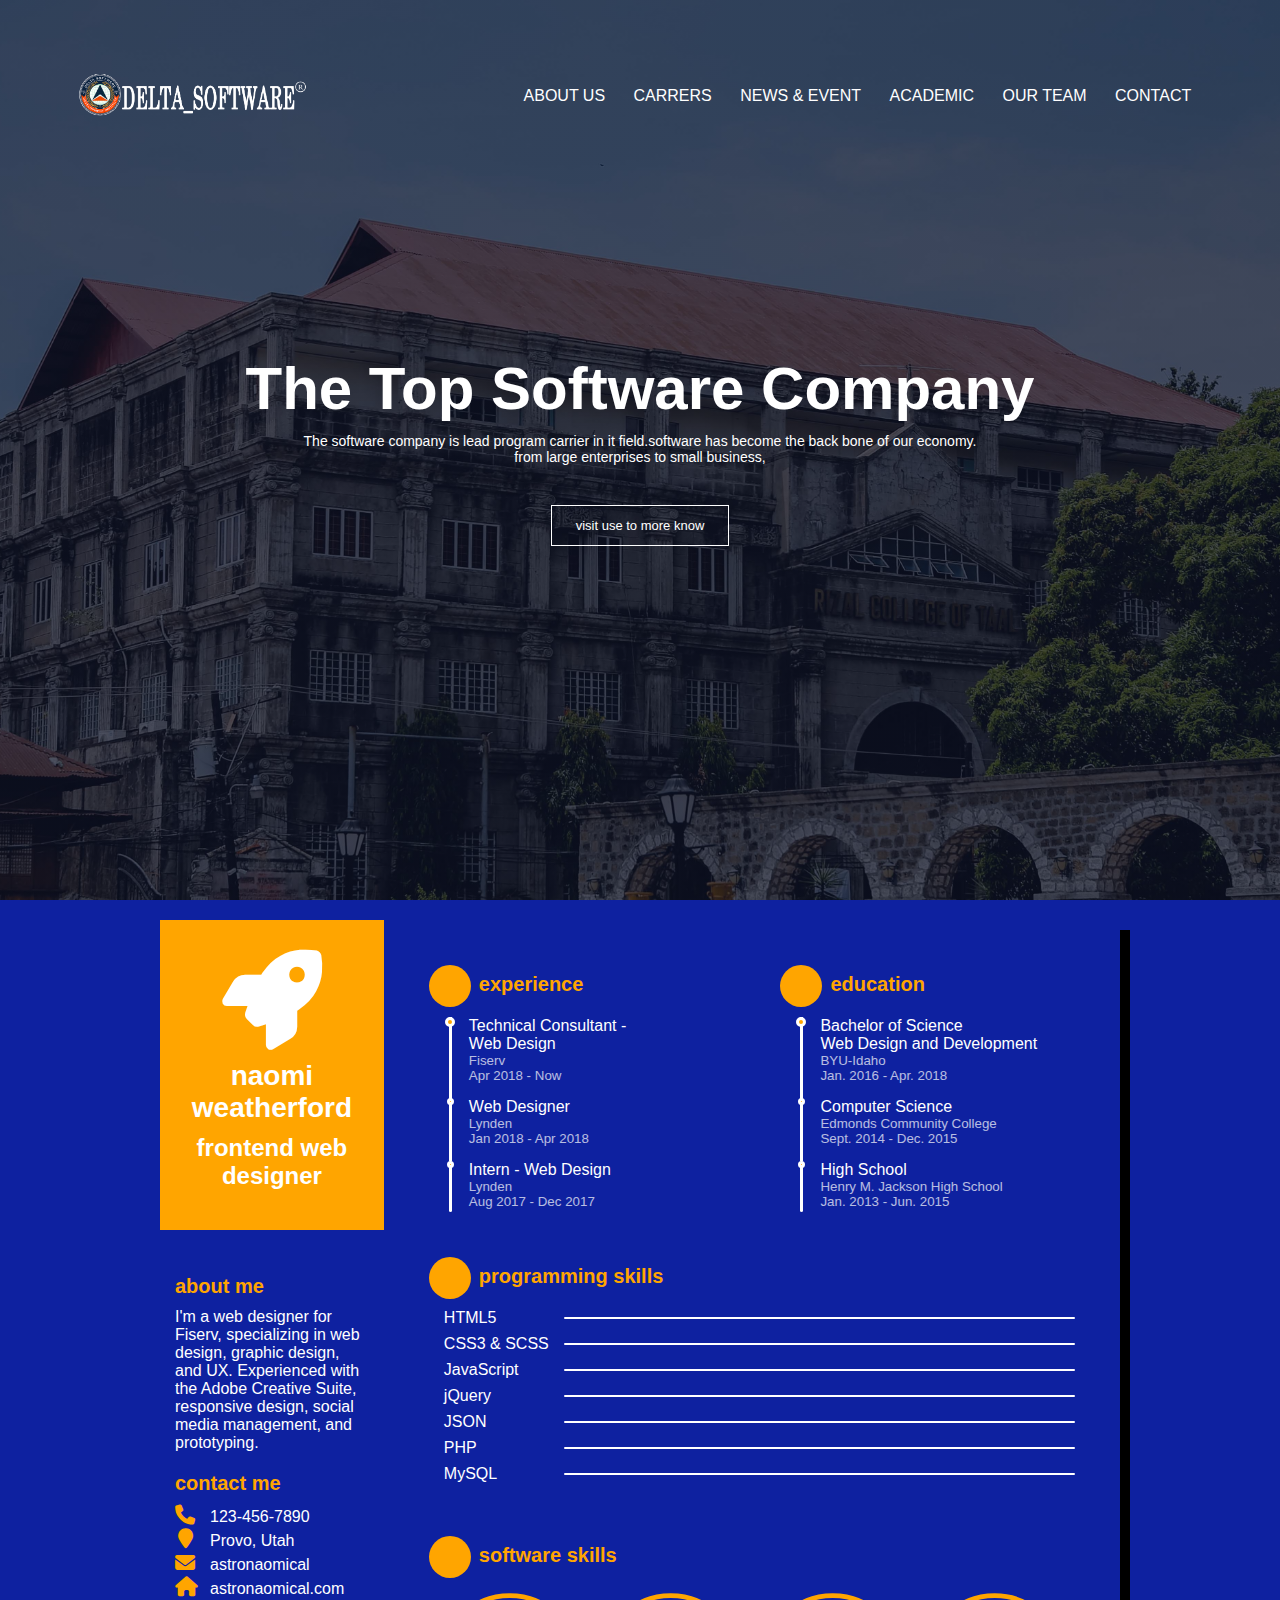
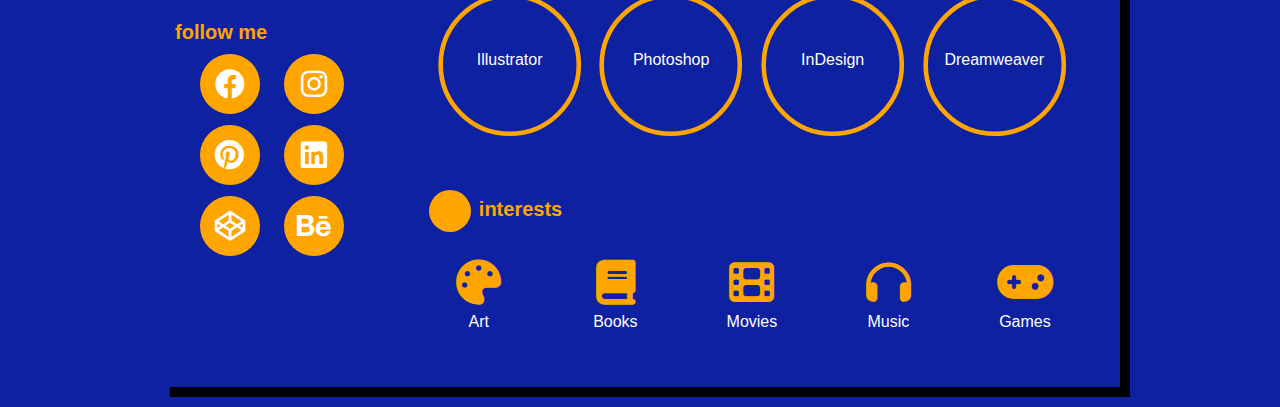
<file: academic.html>
<!DOCTYPE html>
<html lang="en">
<head>
    <meta charset="UTF-8">
    <meta name="viewport" content="width=device-width, initial-scale=1.0">
    <title>Document</title>
    <link rel="stylesheet" href="../css/style.css">
    <link rel="stylesheet" href="../css/team.css">
    <link rel="stylesheet" href="../font/css/all.min.css">
    <link rel="stylesheet" href="https://fonts.googleapis.com/css?family=Montserrat">
</head>
<body>
    <section class="header">
        <nav>
            <a href="index.html">
                <img src="../image/logo.png " alt="" width="230" ></a>
            <div class="nav-links" id="navlinks">
                <i class="fa-solid fa-xmark" onclick="hideMenu()"></i>
                <ul>
                    <li><a href="./about-us.html">ABOUT US</a></li>
                    <li><a href="./carrers.html">CARRERS</a></li>
                    <li><a href="./news&event.html">NEWS & EVENT</a></li>
                    <li><a href="./academic.html">ACADEMIC</a></li>
                    <li><a href="./our-team.html">OUR TEAM</a></li>
                    <li><a href="/contact.html">CONTACT</a></li>
                </ul>
            </div>
            <i class="fa-solid fa-bars" onclick="showMenu()"></i>
        </nav>
        <div class="text-box">
            <h1>The Top Software Company</h1>
            <p>The software company is lead program carrier in it field.software has become the back bone of our economy.<br>from large enterprises to small business,</p>
            <a href="#" class="hero-btn">visit use to more know</a>
            </div>
    </section>
    <div class="resume">
        <div class="base">
          <div class="profile">
            <div class="photo">
              <!--<img src="" /> -->
              <i class="fas fa-rocket"></i>
            </div>
            <div class="info">
              <h1 class="name">Naomi Weatherford</h1>
              <h2 class="job">Frontend Web Designer</h2>
            </div>
          </div>
          <div class="about">
            <h3>About Me</h3>I'm a web designer for Fiserv, specializing in web design, graphic design, and UX. Experienced with the Adobe Creative Suite, responsive design, social media management, and prototyping.
          </div>
          <div class="contact">
            <h3>Contact Me</h3>
            <div class="call"><a href="tel:123-456-7890"><i class="fas fa-phone"></i><span>123-456-7890</span></a></div>
            <div class="address"><a href="https://goo.gl/maps/fiTBGT6Vnhy"><i class="fas fa-map-marker"></i><span>Provo, Utah</span></a>
            </div>
            <div class="email"><a href="mailto:astronaomical@gmail.com"><i class="fas fa-envelope"></i><span>astronaomical</span></a></div>
            <div class="website"><a href="http://astronaomical.com/" target="_blank"> <i class="fas fa-home"></i><span>astronaomical.com</span></a></div>
          </div>
          <div class="follow">
            <h3>Follow Me</h3>
            <div class="box">
              <a href="https://www.facebook.com/astronaomical/" target="_blank"><i class="fab fa-facebook"></i></a>
              <a href="https://www.instagram.com/astronaomical/" target="_blank"><i class="fab fa-instagram "></i></a>
              <a href="https://www.pinterest.com/astronaomical/" target="_blank"><i class="fab fa-pinterest"></i></a>
              <a href="https://www.linkedin.com/in/naomi-weatherford-758385112/" target="_blank"><i class="fab fa-linkedin"></i></a>
              <a href="https://codepen.io/astronaomical/" target="_blank"><i class="fab fa-codepen"></i></a>
              <a href="https://www.behance.net/astronaomical" target="_blank"><i class="fab fa-behance"></i></a>
            </div>
          </div>
        </div>
        <div class="func">
          <div class="work">
            <h3><i class="fa fa-briefcase"></i>Experience</h3>
            <ul>
              <li><span>Technical Consultant -<br>Web Design</span><small>Fiserv</small><small>Apr 2018 - Now</small></li>
              <li><span>Web Designer</span><small>Lynden</small><small>Jan 2018 - Apr 2018</small></li>
              <li><span>Intern - Web Design</span><small>Lynden</small><small>Aug 2017 - Dec 2017</small></li>
            </ul>
          </div>
          <div class="edu">
            <h3><i class="fa fa-graduation-cap"></i>Education</h3>
            <ul>
              <li><span>Bachelor of Science<br>Web Design and Development</span><small>BYU-Idaho</small><small>Jan. 2016 - Apr. 2018</small></li>
              <li><span>Computer Science</span><small>Edmonds Community College</small><small>Sept. 2014 - Dec. 2015</small></li>
              <li><span>High School</span><small>Henry M. Jackson High School</small><small>Jan. 2013 - Jun. 2015</small></li>
            </ul>
          </div>
          <div class="skills-prog">
            <h3><i class="fas fa-code"></i>Programming Skills</h3>
            <ul>
              <li data-percent="95"><span>HTML5</span>
                <div class="skills-bar">
                  <div class="bar"></div>
                </div>
              </li>
              <li data-percent="90"><span>CSS3 & SCSS</span>
                <div class="skills-bar">
                  <div class="bar"></div>
                </div>
              </li>
              <li data-percent="60"><span>JavaScript</span>
                <div class="skills-bar">
                  <div class="bar"></div>
                </div>
              </li>
              <li data-percent="50"><span>jQuery</span>
                <div class="skills-bar">
                  <div class="bar"></div>
                </div>
              </li>
              <li data-percent="40"><span>JSON</span>
                <div class="skills-bar">
                  <div class="bar"></div>
                </div>
              </li>
              <li data-percent="55"><span>PHP</span>
                <div class="skills-bar">
                  <div class="bar"></div>
                </div>
              </li>
              <li data-percent="40"><span>MySQL</span>
                <div class="skills-bar">
                  <div class="bar"></div>
                </div>
              </li>
            </ul>
          </div>
          <div class="skills-soft">
            <h3><i class="fas fa-bezier-curve"></i>Software Skills</h3>
            <ul>
              <li data-percent="90">
                <svg viewbox="0 0 100 100">
                  <circle cx="50" cy="50" r="45"></circle>
                  <circle class="cbar" cx="50" cy="50" r="45"></circle>
                </svg><span>Illustrator</span><small></small>
              </li>
              <li data-percent="75">
                <svg viewbox="0 0 100 100">
                  <circle cx="50" cy="50" r="45"></circle>
                  <circle class="cbar" cx="50" cy="50" r="45"></circle>
                </svg><span>Photoshop</span><small></small>
              </li>
              <li data-percent="85">
                <svg viewbox="0 0 100 100">
                  <circle cx="50" cy="50" r="45"></circle>
                  <circle class="cbar" cx="50" cy="50" r="45"></circle>
                </svg><span>InDesign</span><small></small>
              </li>
              <li data-percent="65">
                <svg viewbox="0 0 100 100">
                  <circle cx="50" cy="50" r="45"></circle>
                  <circle class="cbar" cx="50" cy="50" r="45"></circle>
                </svg><span>Dreamweaver</span><small></small>
              </li>
            </ul>
          </div>
          <div class="interests">
            <h3><i class="fas fa-star"></i>Interests</h3>
            <div class="interests-items">
              <div class="art"><i class="fas fa-palette"></i><span>Art</span></div>
              <div class="art"><i class="fas fa-book"></i><span>Books</span></div>
              <div class="movies"><i class="fas fa-film"></i><span>Movies</span></div>
              <div class="music"><i class="fas fa-headphones"></i><span>Music</span></div>
              <div class="games"><i class="fas fa-gamepad"></i><span>Games</span></div>
            </div>
          </div>
        </div>
      </div>
 <!---our company globallized-->

    <script src="../js/main.js"></script>
    <script>
    (function() {
        $(".skills-prog li")
          .find(".skills-bar")
          .each(function(i) {
            $(this)
              .find(".bar")
              .delay(i * 150)
              .animate(
                {
                  width:
                    $(this)
                      .parents()
                      .attr("data-percent") + "%"
                },
                1000,
                "linear",
                function() {
                  return $(this).css({
                    "transition-duration": ".5s"
                  });
                }
              );
          });
      
        $(".skills-soft li")
          .find("svg")
          .each(function(i) {
            var c, cbar, circle, percent, r;
            circle = $(this).children(".cbar");
            r = circle.attr("r");
            c = Math.PI * (r * 2);
            percent = $(this)
              .parent()
              .data("percent");
            cbar = (100 - percent) / 100 * c;
            circle.css({
              "stroke-dashoffset": c,
              "stroke-dasharray": c
            });
            circle.delay(i * 150).animate(
              {
                strokeDashoffset: cbar
              },
              1000,
              "linear",
              function() {
                return circle.css({
                  "transition-duration": ".3s"
                });
              }
            );
            $(this)
              .siblings("small")
              .prop("Counter", 0)
              .delay(i * 150)
              .animate(
                {
                  Counter: percent
                },
                {
                  duration: 1000,
                  step: function(now) {
                    return $(this).text(Math.ceil(now) + "%");
                  }
                }
              );
          });
      }.call(this));
      
    </script>
      
</body>
</html>
</file>
<file: css/style.css>
*{
    margin: 0;
    padding: 0;
    box-sizing: border-box;
    font-family:'Gill Sans', 'Gill Sans MT', Calibri, 'Trebuchet MS', sans-serif ;
}
.header{
    min-height: 100vh;
    width: 100%;
    background-image: linear-gradient(rgba(4,9,30,0.7), rgba(4,9,30,0.7)),url(../image/h.jpg);
    background-position: center;
    background-size: cover;
    position: relative;
}
nav{
    display: flex;
    justify-content: space-between;
    padding: 1% 6%;
    align-items: center;
}
.nav-links{
    flex: 1;
    text-align: right;
}
.nav-links ul li{
    list-style: none;
    display: inline-block;
    padding: 8px 12px;
    position: relative;
}
.nav-links ul li a{
    color: #fff;
    text-decoration: none;
}
.nav-links ul li::after{
    content: '';
    width: 0%;
    height: 2px;
    background: #ff4800;
    display: block;
    margin: auto;
    transition: 0.5s;
}
.nav-links ul li:hover::after{
    width: 100%;
}
.text-box{
    width: 90%;
    color: #fff;
    position: absolute;
    top: 50%;
    left: 50%;
    transform: translate(-50%,-50%);
    text-align: center;
}
.text-box h1{
    font-size: 60px;
}
.text-box p{
    margin: 10px 0 40px;
    font-size: 14px;
}
.hero-btn{
    display: inline-block;
    text-decoration: none;
    color: #fff;
    border: 1px solid #fff;
    padding: 12px 24px;
    font-size: 13px;
    background: transparent;
    position: relative;
    cursor: pointer;
    transition: 0.5s ease-in-out;
}
.hero-btn:hover{
    border: 1px solid #ff0000;
    background-color: #ff0000;
}
nav .fa-solid{
    display: none;
}
@media(max-width:700px){
    .text-box h1{
        font-size: 20px;
    }
    .nav-links li{
        display: block;
    }
    .nav-links{
        position: absolute;
        background: hsl(138, 70%, 55%);
        height: 100vh;
        width: 200px;
        top: 0;
        right: -200px;
        text-align: left;
        z-index: 2;
        transition: 0.5s linear;

    }
    .nav-links ul li a{
        color: #fff;
    }
    nav .fa-solid{
        display: block;
        color: #fff;
        font-size: 22px;
        margin: 10px;
        cursor: pointer;
        

    }
    .nav-links ul{
        padding: 30px;
        text-align: left;
    }
}
.course{
    width: 100%;
    margin: auto;
    text-align: center;
    padding-top: 100px;
}
.course h1{
    font-size: 36px;
    font-weight: 600;
}
.course p{
    font-size: 19px;
    font-weight: 300;
    color: #7d7a7a;
    line-height: 22px;
    padding: 10px;
}
.rows{
    margin-top: 5%;
    display: flex;
    justify-content: space-between;
    padding: 0 30px;
}
.course-col{
    flex-basis: 31%;
    flex-direction: row;
    background: rgb(237, 231, 231);
    color: #fff;
    border-radius: 10px;
    margin-bottom: 5%;
    padding: 20px 12px;
    box-sizing: border-box;
}
.course-col h3{
    text-align: left;
    color: #000;
}
.course-col p{
    color: #000000;
    text-align: justify;
    text-justify: newspaper;
    font-size: 14px;
}
.course-col:hover{
    box-shadow: 0 0 20px 0px rgba(0, 0, 0, 0.7);
    background-color: #ff0000;
}
.course-col hr{
    color: #fff;
    width: 100%;
    height: 3px;
    box-shadow: none;
    margin-top: 5%;

}
.course-col .fa-brands{
    font-size: 50px;
    color: #000;
    display: inline;
    padding-right: 10px;
    color: #0a2241;

}
.course-title{
    display: flex;
    line-height: 50px;
   
}
@media(max-width:700px){
    .row{
        flex-direction: column;
    }
    .course-col .fa-brands{
        font-size: 25px;
        display: inline;
        padding-right: 13px;
    }
    .course-title{
        display: flex;
        line-height: 25px;
    }
.course-col .btn1{
    color: #000;
    font-size: 15px;
    padding-left: 20px;
    margin: 20px;
    background-color: #000;
    line-height: 30px;
    }

}
/* this is company css */
.company{
    width: 90%;
    margin: auto;
    text-align: center;
    padding-top: 50px;
}
.company-col{
    flex-basis: 31%;
    border-radius: 10px;
    margin-bottom: 30px;
    position: relative;
    overflow: hidden;
    height: 80%;
}
.company-col img{
    width: 100%;
    height: 80%;
    display: block;
    border-radius: 10px;
}
.layer{
    background: transparent;
    height: 100%;
    width: 100%;
    top: 0;
    left: 0;
    position: absolute;
    transition: 0.5s ease-in-out;
}
.layer:hover{
    background-color:rgb(226, 0, 0, 0.3);
}
.layer h3{
    width: 100%;
    color: #fff;
    bottom: 0;
    left: 50%;
    transform: translate(-50%);
    position: absolute;
    opacity: 0;
    transition: 0.5s ease-in-out;
}
.layer:hover h3{
    bottom: 50%;
    opacity: 1;
}
.card{
    width: 905;
    margin: auto;
    padding-top: 100px;
    text-align: center;
}
.card-col{
    flex-basis: 31%;
    border-radius: 10px;
    margin-bottom: 5%;
    text-align: left;
    background: #efefefef;
}
.card-col img{
    width: 100%;
    border-top-left-radius: 10px;
    border-top-right-radius: 10px;
}
.card-col p{
    padding: 10px 12px;
    font-size: 15px;
    text-align: justify;

}
.card-col h3{
    padding: 10px 12px;
}
.student{
    width: 100%;
    min-height: 80vh;
    background: url(../image/h.jpg) no-repeat fixed top center;
    background-size: cover;
    background-position: center;
    overflow: hidden;
    position: relative;

}
.student::before{
    position: absolute;
    width: 100%;
    height: 100%;
    content: '';
    top: 0;
    left: 0;
    background: rgba(226,0,0,0.7);

}
.testimonials{
    width: 100%;
     position: relative;
    margin: auto;
    padding-top: 100px;
    text-align: center;
}
.testimonials-col{
    flex-basis: 44%;
    border-radius: 10px;
    margin-bottom: 5%;
    text-align: left;
    background: #fff3f3;
    padding: 25px;
    cursor: pointer;
    display: flex;
}
.testimonials-col img{
    height: 90px;
    margin-left: 7px;
    margin-right: 55px;
    border-radius: 55%;
}
.ft{
    min-height: 50vh;
    width: 100%;
    background: linear-gradient(rgba(4,9,30,0.7),rgba(4,9,30,0.7)),url(../image/v.jpg.jpg);
    background-size: cover;
    background-position: center;
    position: relative;
}
.container{
    width: 90%;
    margin: auto;
    padding: 17px 0;

}
.footer-col{
    flex-basis: 31%;
    text-align: left;
    position: relative;
}
.footer-col h3{
    color: #fff;
    position: relative;
    margin-bottom: 35px;
}
.footer-col h3::before{
    content: '';
    left: 0;
    bottom: -12px;
    height: 2px;
    width: 70px;
    background: #fff;
    position: absolute;
}
.footer-col ul li{
    list-style: none;
    padding: 10px 0;
    color: #fff;
    text-decoration: none;
}
.footer-col ul li a{
    text-decoration: none;
    color: #fff;
}
.footer-col ul li i{
    color: rgb(232,245,3);
    padding-right: 12px;
}
.footer-col .fa-brands{
    font-size: 40px;
    color: gold;
    padding-right: 14px;
}
.lower-footer{
    width: 100%;
    background: #000000;
    color: #fff;
    font-family: 'Gill Sans', 'Gill Sans MT', 'Calibri', 'Trebuchet MS', sans-serif;
    min-height: 10vh;
    line-height: 10px;
    text-align: center;
    font-size: 13px;
    font-weight: 0;
    margin: auto;
    position: relative;
    padding: 12px o;
}
.lower-footer .fa-regular{
    color: purple;
}
.header-contact{
    min-height: 50vh;
    width: 100%;
    background-image: linear-gradient(rgba(4,9,30,0.7), rgba(4,9,30,0.7)),url(../image/vos.png);
    background-position: center;
    background-size: cover;
    position: relative;
}
.rolpa{
    width: 90%;
    min-height: 50vh;
    align-items: center;
    margin: auto;
}

/* this is about css */
.header-about{
    min-height: 50vh;
    width: 100%;
    background-image: linear-gradient(rgba(4,9,30,0.7), rgba(4,9,30,0.7)),url(../image/res.png);
    background-position: center;
    background-size: cover;
    position: relative;
}
.why-college{
    width: 90%;
    margin: auto;
    text-align: left;
    padding: 100px;
}
.why-college-col{
    flex-basis: 44%;
    flex-direction: row;
    
}
.why-college-col img{
    width: 100%;
}
.why-college-col h3{
    color: #0a2241;
    position: relative;
    margin-bottom: 45px;
    font-size: 30px;
}
.why-college-col h3::before{
    content: '';
    left: 0;
    bottom: -12px;
    height: 2px;
    width: 90px;

    background: #ff4800;
    position: absolute;

}
.redcolor{
    background: #0d30cc;
    margin-top: 30px;
}
/* team */
.header-team{
    min-height: 10vh;
    width: 100%;
    background-image: linear-gradient(rgba(4,9,30,0.7), rgba(4,9,30,0.7));
    background-position: center;
    background-size: cover;
    position: relative;
}
.testimonial{ margin: 0 20px 50px; }
    .testimonial .pic{
        display: inline-block;
        width: 90px;
        height: 90px;
        border-radius: 50%;
        margin: 0 15px 15px 0;
    }
    .testimonial .pic img{
        width: 100%;
        height: auto;
        border-radius: 50%;
    }
    .testimonial .testimonial-profile{
        display: inline-block;
        position: relative;
        top: 15px;
    }
    .testimonial .title{
        display: block;
        font-size: 20px;
        font-weight: 600;
        color: #2f2f2f;
        text-transform: capitalize;
        margin: 0 0 7px 0;
    }
    .testimonial .post{
        display: block;
        font-size: 14px;
        color: #5d7aa7;
    }
    .testimonial .description{
        padding: 20px 22px;
        background: #1f487e;
        font-size: 15px;
        color: #fff;
        line-height: 25px;
        margin: 0;
        position: relative;
    }
    .testimonial .description:before,
    .testimonial .description:after{
        content: "";
        border-width: 18px 0 0 18px;
        border-style: solid;
        border-color: #5d7aa7 transparent transparent;
        position: absolute;
        bottom: -18px;
        left: 0;
    }
    .testimonial .description:after{
        border-width: 18px 18px 0 0;
        left: auto;
        right: 0;
    }
    .owl-theme .owl-controls{
        margin-top: 10px;
        margin-left: 30px;
    }
    .owl-theme .owl-controls .owl-buttons div{
        opacity: 0.8;
        background: #fff;
    }
    .owl-prev:before,
    .owl-next:before{
        content: "\f053";
        font-family: "Font Awesome 5 Free"; font-weight: 900;
        font-size: 20px;
        color: #1f487e;
    }
    .owl-next:before{ content: "\f054"; }
/* FontAwesome for working BootSnippet :> */

@import url('https://maxcdn.bootstrapcdn.com/font-awesome/4.7.0/css/font-awesome.min.css');
#team {
    background: #eee !important;
}

.btn-primary:hover,
.btn-primary:focus {
    background-color: #108d6f;
    border-color: #108d6f;
    box-shadow: none;
    outline: none;
}

.btn-primary {
    color: #fff;
    background-color: #007b5e;
    border-color: #007b5e;
}

section {
    padding: 60px 0;
}

section .section-title {
    text-align: center;
    color: #007b5e;
    margin-bottom: 50px;
    text-transform: uppercase;
}

#team .card {
    border: none;
    background: #ffffff;
}

.image-flip:hover .backside,
.image-flip.hover .backside {
    -webkit-transform: rotateY(0deg);
    -moz-transform: rotateY(0deg);
    -o-transform: rotateY(0deg);
    -ms-transform: rotateY(0deg);
    transform: rotateY(0deg);
    border-radius: .25rem;
}

.image-flip:hover .frontside,
.image-flip.hover .frontside {
    -webkit-transform: rotateY(180deg);
    -moz-transform: rotateY(180deg);
    -o-transform: rotateY(180deg);
    transform: rotateY(180deg);
}

.mainflip {
    -webkit-transition: 1s;
    -webkit-transform-style: preserve-3d;
    -ms-transition: 1s;
    -moz-transition: 1s;
    -moz-transform: perspective(1000px);
    -moz-transform-style: preserve-3d;
    -ms-transform-style: preserve-3d;
    transition: 1s;
    transform-style: preserve-3d;
    position: relative;
}

.frontside {
    position: relative;
    -webkit-transform: rotateY(0deg);
    -ms-transform: rotateY(0deg);
    z-index: 2;
    margin-bottom: 30px;
}

.backside {
    position: absolute;
    top: 0;
    left: 0;
    background: white;
    -webkit-transform: rotateY(-180deg);
    -moz-transform: rotateY(-180deg);
    -o-transform: rotateY(-180deg);
    -ms-transform: rotateY(-180deg);
    transform: rotateY(-180deg);
    -webkit-box-shadow: 5px 7px 9px -4px rgb(158, 158, 158);
    -moz-box-shadow: 5px 7px 9px -4px rgb(158, 158, 158);
    box-shadow: 5px 7px 9px -4px rgb(158, 158, 158);
}

.frontside,
.backside {
    -webkit-backface-visibility: hidden;
    -moz-backface-visibility: hidden;
    -ms-backface-visibility: hidden;
    backface-visibility: hidden;
    -webkit-transition: 1s;
    -webkit-transform-style: preserve-3d;
    -moz-transition: 1s;
    -moz-transform-style: preserve-3d;
    -o-transition: 1s;
    -o-transform-style: preserve-3d;
    -ms-transition: 1s;
    -ms-transform-style: preserve-3d;
    transition: 1s;
    transform-style: preserve-3d;
}

.frontside .card,
.backside .card {
    min-height: 312px;
}

.backside .card a {
    font-size: 18px;
    color: #007b5e !important;
}

.frontside .card .card-title,
.backside .card .card-title {
    color: #007b5e !important;
}

.frontside .card .card-body img {
    width: 120px;
    height: 120px;
    border-radius: 50%;
}
.grey-bg {  
    background-color: #F5F7FA;
}
</file>
<file: css/team.css>
.testimonial{ margin: 0 20px 50px; }
    .testimonial .pic{
        display: inline-block;
        width: 90px;
        height: 90px;
        border-radius: 50%;
        margin: 0 15px 15px 0;
    }
    .testimonial .pic img{
        width: 100%;
        height: auto;
        border-radius: 50%;
    }
    .testimonial .testimonial-profile{
        display: inline-block;
        position: relative;
        top: 15px;
    }
    .testimonial .title{
        display: block;
        font-size: 20px;
        font-weight: 600;
        color: #2f2f2f;
        text-transform: capitalize;
        margin: 0 0 7px 0;
    }
    .testimonial .post{
        display: block;
        font-size: 14px;
        color: #5d7aa7;
    }
    .testimonial .description{
        padding: 20px 22px;
        background: #1f487e;
        font-size: 15px;
        color: #fff;
        line-height: 25px;
        margin: 0;
        position: relative;
    }
    .testimonial .description:before,
    .testimonial .description:after{
        content: "";
        border-width: 18px 0 0 18px;
        border-style: solid;
        border-color: #5d7aa7 transparent transparent;
        position: absolute;
        bottom: -18px;
        left: 0;
    }
    .testimonial .description:after{
        border-width: 18px 18px 0 0;
        left: auto;
        right: 0;
    }
    .owl-theme .owl-controls{
        margin-top: 10px;
        margin-left: 30px;
    }
    .owl-theme .owl-controls .owl-buttons div{
        opacity: 0.8;
        background: #fff;
    }
    .owl-prev:before,
    .owl-next:before{
        content: "\f053";
        font-family: "Font Awesome 5 Free"; font-weight: 900;
        font-size: 20px;
        color: #1f487e;
    }
    .owl-next:before{ content: "\f054"; }
    /* academics */
 


*,
*:before,
*:after {
  -webkit-box-sizing: inherit;
  -moz-box-sizing: inherit;
  box-sizing: inherit;
}

html,
body {
  -webkit-box-sizing: border-box;
  -moz-box-sizing: border-box;
  box-sizing: border-box;
  margin: 0;
  padding: 0;
  -webkit-transition: 0.5s;
  transition: 0.5s;
  background: #0e21a0;
  cursor: default;
  font-family: "Montserrat", sans-serif;
  font-size: 16px;
}

a {
  text-decoration: none;
  color: white;
  display: block;
  transition-duration: 0.3s;
}

ul {
  list-style-type: none;
  padding: 0;
}

h2 {
}

h3 {
  color: orange;
  margin: 10px 0;
  text-transform: lowercase;
  font-size: 1.25em;
}

.resume {
  width: 960px;
  background: darkest-blue;
  color: white;
  margin: 20px auto;
  box-shadow: 10px 10px black;
  position: relative;
  display: flex;
}
.resume .base,
.resume .func {
  box-sizing: border-box;
  float: left;
}
.resume .base > div,
.resume .func > div {
  padding-bottom: 10px;
}
.resume .base > div:last-of-type,
.resume .func > div:last-of-type {
  padding-bottom: 0;
}
.resume .base {
  width: 30%;
  padding: 30px 15px;
  background: darker-blue;
  color: white;
}
.resume .base .profile {
  background: orange;
  padding: 30px 15px 40px 15px;
  margin: -30px -15px 45px -15px;
  position: relative;
  z-index: 2;
}
.resume .base .profile::after {
  content: "";
  position: absolute;
  background: dark-blue;
  width: 100%;
  height: 30px;
  bottom: -15px;
  left: 0;
  transform: skewY(-5deg);
  z-index: -1;
}
.resume .base .profile .photo img {
  width: 100%;
  border-radius: 50%;
}
.resume .base .profile .photo {
  display: flex;
  justify-content: center;
  align-items: center;
}
.resume .base .profile .fa-rocket {
  font-size: 100px;
  text-align: center;
  margin: auto;
  color: darker-blue;
}
.resume .base .profile .info {
  text-align: center;
  color: white;
}
.resume .base .profile .info .name {
  margin-top: 10px;
  margin-bottom: 0;
  font-size: 1.75em;
  text-transform: lowercase;
  color: darkest-blue;
}
.resume .base .profile .info .job {
  margin-top: 10px;
  margin-bottom: 0;
  font-size: 1.5em;
  text-transform: lowercase;
  color: darker-blue;
}
.resume .base .contact div {
  line-height: 24px;
}
.resume .base .contact div a:hover {
  color: yellow;
}
.resume .base .contact div a:hover span::after {
  width: 100%;
}
.resume .base .contact div:hover i {
  color: yellow;
}
.resume .base .contact div i {
  color: orange;
  width: 20px;
  height: 20px;
  font-size: 20px;
  text-align: center;
  margin-right: 15px;
  transition-duration: 0.3s;
}
.resume .base .contact div span {
  position: relative;
}
.resume .base .contact div span::after {
  content: "";
  position: absolute;
  background: yellow;
  height: 1px;
  width: 0;
  bottom: 0;
  left: 0;
  transition-duration: 0.3s;
}
.resume .base .follow .box {
  text-align: center;
  vertical-align: middle;
}
.resume .base .follow .box a {
  display: inline-block;
  vertical-align: text-bottom;
}
.resume .base .follow .box a:hover i {
  background: yellow;
  border-radius: 5px;
  transform: rotate(45deg) scale(0.8);
}
.resume .base .follow .box a:hover i::before {
  transform: rotate(-45deg) scale(1.5);
}
.resume .base .follow .box i {
  display: inline-block;
  font-size: 30px;
  background: orange;
  width: 60px;
  height: 60px;
  border-radius: 50%;
  line-height: 60px;
  color: darker-blue;
  margin: 0 10px 10px 10px;
  transition-duration: 0.3s;
}
.resume .base .follow .box i::before {
  transition-duration: 0.3s;
}
.resume .base .follow .box i.fa::before {
  display: block;
}
.resume .func {
  width: 100%;
  padding: 30px;
}
.resume .func:hover > div {
  transition-duration: 0.5s;
}
.resume .func:hover > div:hover h3 i {
  transform: scale(1.25);
}
.resume .func:hover > div:not(:hover) {
  opacity: 0.5;
}
.resume .func h3 {
  transition-duration: 0.3s;
  margin-top: 0;
}
.resume .func h3 i {
  color: darker-blue;
  background: orange;
  width: 42px;
  height: 42px;
  font-size: 20px;
  line-height: 42px;
  border-radius: 50%;
  text-align: center;
  vertical-align: middle;
  margin-right: 8px;
  transition-duration: 0.3s;
}
.resume .func .work,
.resume .func .edu {
  float: left;
}
.resume .func .work small,
.resume .func .edu small {
  display: block;
  opacity: 0.7;
}
.resume .func .work ul li,
.resume .func .edu ul li {
  position: relative;
  margin-left: 15px;
  padding-left: 25px;
  padding-bottom: 15px;
}
.resume .func .work ul li:hover::before,
.resume .func .edu ul li:hover::before {
  animation: circle 1.2s infinite;
}
.resume .func .work ul li:hover span,
.resume .func .edu ul li:hover span {
  color: yellow;
}
@keyframes circle {
  from {
    box-shadow: 0 0 0 0px yellow;
  }
  to {
    box-shadow: 0 0 0 6px rgba(255, 255, 255, 0);
  }
}
.resume .func .work ul li:first-of-type::before,
.resume .func .edu ul li:first-of-type::before {
  width: 10px;
  height: 10px;
  left: 1px;
}
.resume .func .work ul li:last-of-type,
.resume .func .edu ul li:last-of-type {
  padding-bottom: 3px;
}
.resume .func .work ul li:last-of-type::after,
.resume .func .edu ul li:last-of-type::after {
  border-radius: 1.5px;
}
.resume .func .work ul li::before,
.resume .func .work ul li::after,
.resume .func .edu ul li::before,
.resume .func .edu ul li::after {
  content: "";
  display: block;
  position: absolute;
}
.resume .func .work ul li::before,
.resume .func .edu ul li::before {
  width: 7px;
  height: 7px;
  border: 3px solid white;
  background: orange;
  border-radius: 50%;
  left: 3px;
  z-index: 1;
}
.resume .func .work ul li::after,
.resume .func .edu ul li::after {
  width: 3px;
  height: 100%;
  background: white;
  left: 5px;
  top: 0;
}
.resume .func .work ul li span,
.resume .func .edu ul li span {
  transition-duration: 0.3s;
}
.resume .func .work {
  width: 48%;
  background: darker-blue;
  padding: 15px;
  margin: 0 4% 15px 0;
}
.resume .func .edu {
  width: 48%;
  background: darker-blue;
  padding: 15px;
}
.resume .func .skills-prog {
  clear: both;
  background: darker-blue;
  padding: 15px;
}
.resume .func .skills-prog ul {
  margin-left: 15px;
}
.resume .func .skills-prog ul li {
  margin-bottom: 8px;
  display: flex;
  align-items: center;
  transition-duration: 0.3s;
}
.resume .func .skills-prog ul li:hover {
  color: yellow;
}
.resume .func .skills-prog ul li:hover .skills-bar .bar {
  background: yellow;
  box-shadow: 0 0 0 1px yellow;
}
.resume .func .skills-prog ul li span {
  display: block;
  width: 120px;
}
.resume .func .skills-prog ul li .skills-bar {
  background: white;
  height: 2px;
  width: calc(100% - 120px);
  position: relative;
  border-radius: 2px;
}
.resume .func .skills-prog ul li .skills-bar .bar {
  position: absolute;
  top: -1px;
  height: 4px;
  background: orange;
  box-shadow: 0 0 0 orange;
  border-radius: 5px;
}
.resume .func .skills-soft {
  clear: both;
  background: darker-blue;
  padding: 15px;
  margin: 15px 0 0;
}
.resume .func .skills-soft ul {
  display: flex;
  justify-content: space-between;
  text-align: center;
}
.resume .func .skills-soft ul li {
  position: relative;
}
.resume .func .skills-soft ul li:hover svg .cbar {
  stroke: yellow;
  stroke-width: 4px;
}
.resume .func .skills-soft ul li:hover span,
.resume .func .skills-soft ul li:hover small {
  transform: scale(1.2);
}
.resume .func .skills-soft ul li svg {
  width: 95%;
  fill: transparent;
  transform: rotate(-90deg);
}
.resume .func .skills-soft ul li svg circle {
  stroke-width: 1px;
  stroke: white;
}
.resume .func .skills-soft ul li svg .cbar {
  stroke-width: 3px;
  stroke: orange;
  stroke-linecap: round;
}
.resume .func .skills-soft ul li span,
.resume .func .skills-soft ul li small {
  position: absolute;
  display: block;
  width: 100%;
  top: 52%;
  transition-duration: 0.3s;
}
.resume .func .skills-soft ul li span {
  top: 40%;
}
.resume .func .interests {
  background: darker-blue;
  margin: 15px 0 0;
  padding: 15px;
}
.resume .func .interests-items {
  box-sizing: border-box;
  padding: 0 0 15px;
  width: 100%;
  text-align: center;
  display: flex;
  justify-content: space-between;
}
.resume .func .interests-items div {
  display: flex;
  flex-direction: column;
  justify-content: center;
  align-items: center;
  width: 100px;
  height: 100px;
  border-radius: 50%;
}
.resume .func .interests-items div:hover i {
  transform: scale(1.2);
}
.resume .func .interests-items div:hover span {
  color: yellow;
  transition-duration: 0.3s;
}
.resume .func .interests-items div i {
  font-size: 45px;
  width: 60px;
  height: 60px;
  line-height: 60px;
  color: orange;
  transition-duration: 0.3s;
}
.resume .func .interests-items div span {
  display: block;
}
</file>
